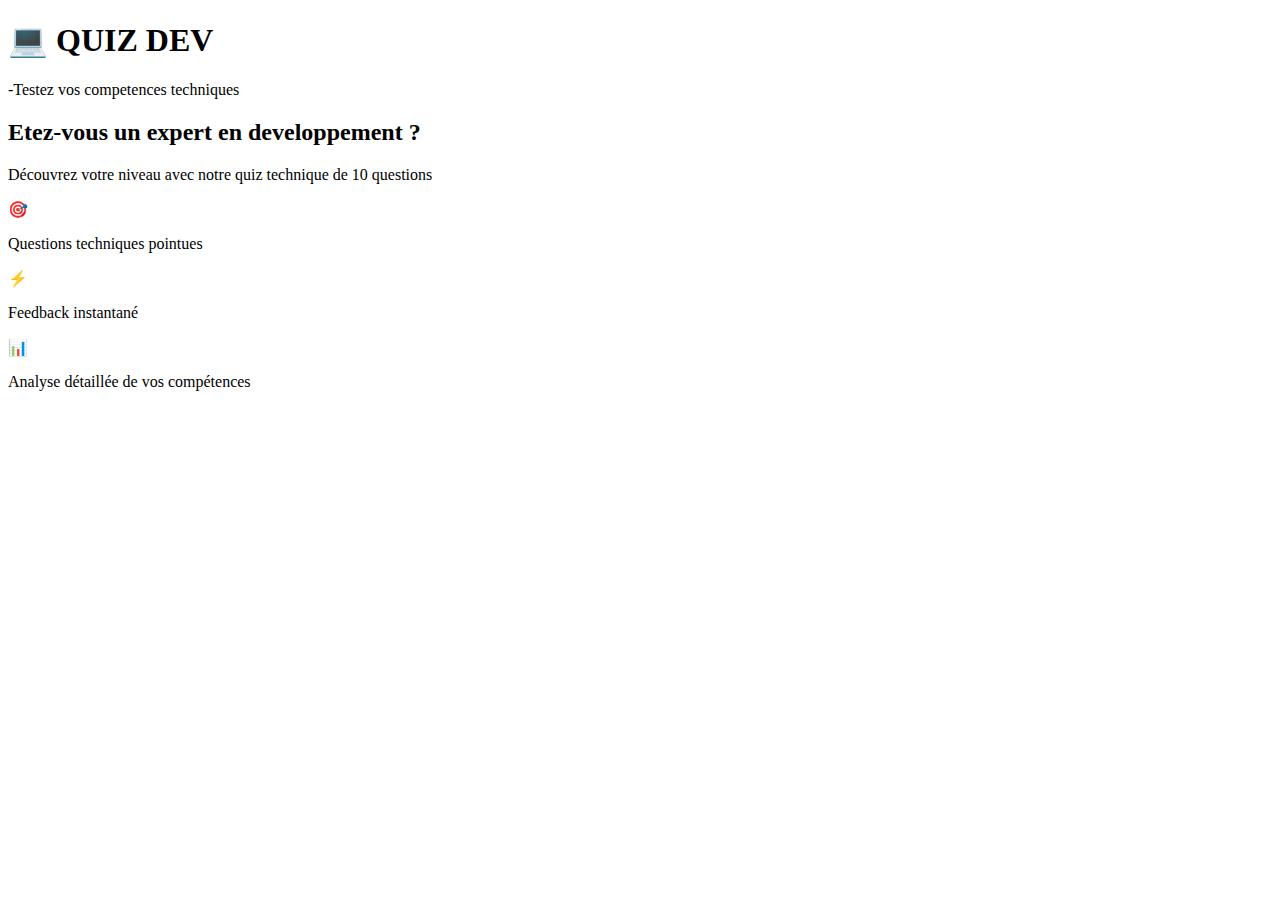
<file: index.html>
<!DOCTYPE html>
<html lang="en">
<head>
    <meta charset="UTF-8">
    <meta name="viewport" content="width=device-width, initial-scale=1.0">
    <title>Quiz Informatique -Testez Vos competence</title>
</head>
<body>
    <div class="container">
        <header class="logo">
            <h1>💻 QUIZ DEV</h1>
            <p>-Testez vos competences techniques</p>
        </header>
        <main class="home-main">
            <section class="hero-section">
                <div class="hero-contennt">
                    <h2>Etez-vous un expert en developpement ?</h2>
                    <p>Découvrez votre niveau avec notre quiz technique de 10 questions</p>
                    <div class="features">
                        <div class="feature">
                            <span>🎯</span>
                            <p>Questions techniques pointues</p>

                        </div>
                        <div class="feature">
                            <span>⚡</span>
                            <p>Feedback instantané</p>

                        </div>
                        <div class="feature">
                            <span>📊</span>
                            <p>Analyse détaillée de vos compétences</p>
                        </div>
                    </div>
                </div>
            </section>
        </main>
    </div>
</body>
</html>
</file>
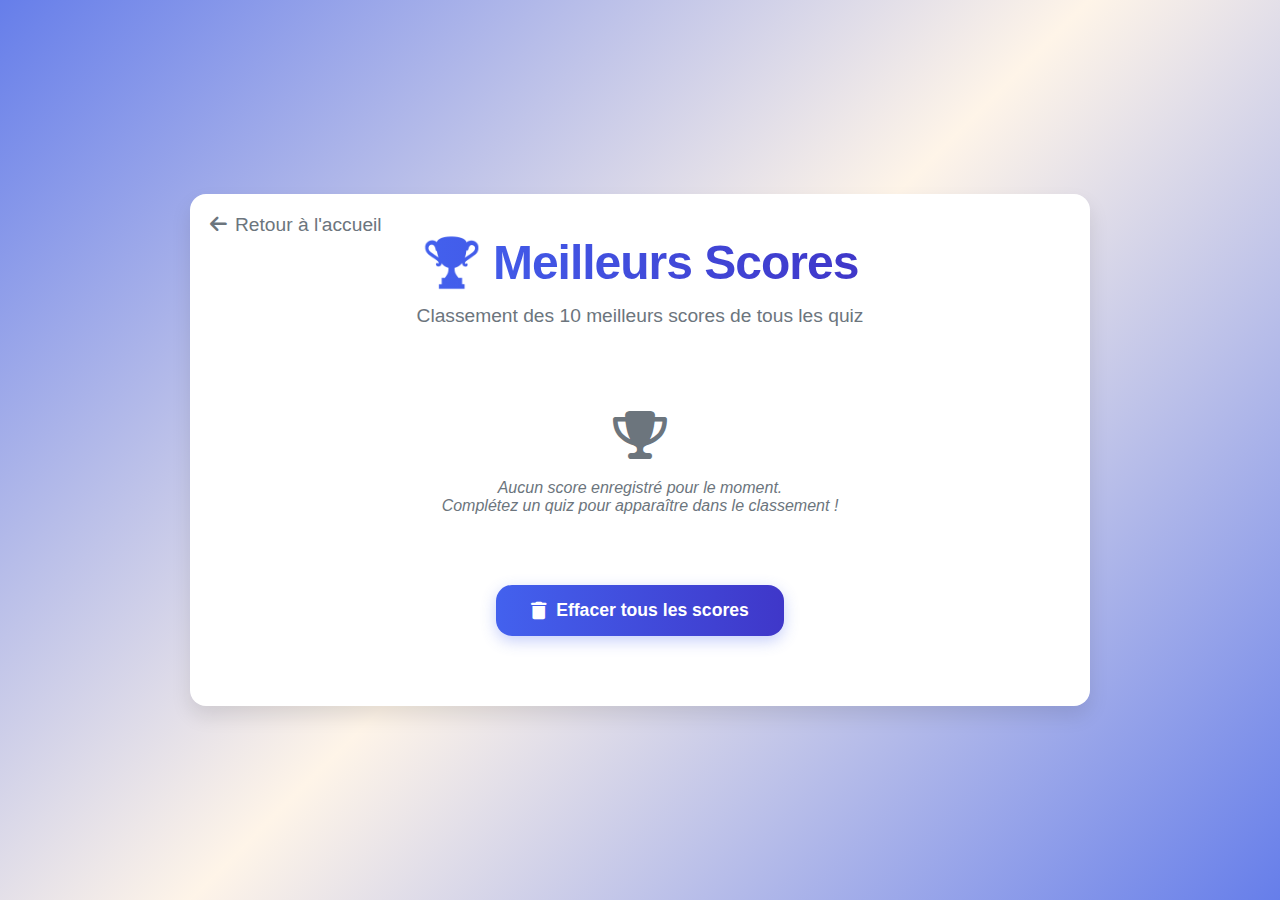
<file: highscores.html>
<!DOCTYPE html>
<html lang="fr">
<head>
    <meta charset="UTF-8">
    <meta name="viewport" content="width=device-width, initial-scale=1.0">
    <title>QuizDev - Meilleurs Scores</title>
    <link rel="stylesheet" href="https://cdnjs.cloudflare.com/ajax/libs/font-awesome/6.4.0/css/all.min.css">
    <link rel="stylesheet" href="style.css">
</head>
<body>
    <div class="container">
        <section id="highscores-page" class="section active fade-in">
            <a href="index.html" class="back-button">
                <i class="fas fa-arrow-left"></i> Retour à l'accueil
            </a>
            
            <h1 class="logo">🏆 Meilleurs Scores</h1>
            <p class="subtitle">Classement des 10 meilleurs scores de tous les quiz</p>
            
            <div id="all-highscores-list" class="highscores-container">
            </div>
            
            <div class="results-buttons" style="margin-top: 30px;">
                <button class="restart-button" id="clear-scores-btn">
                    <i class="fas fa-trash"></i>
                    <span>Effacer tous les scores</span>
                </button>
            </div>
        </section>
    </div>

    <script src="js/highscores.js"></script>
</body>
</html>
</file>
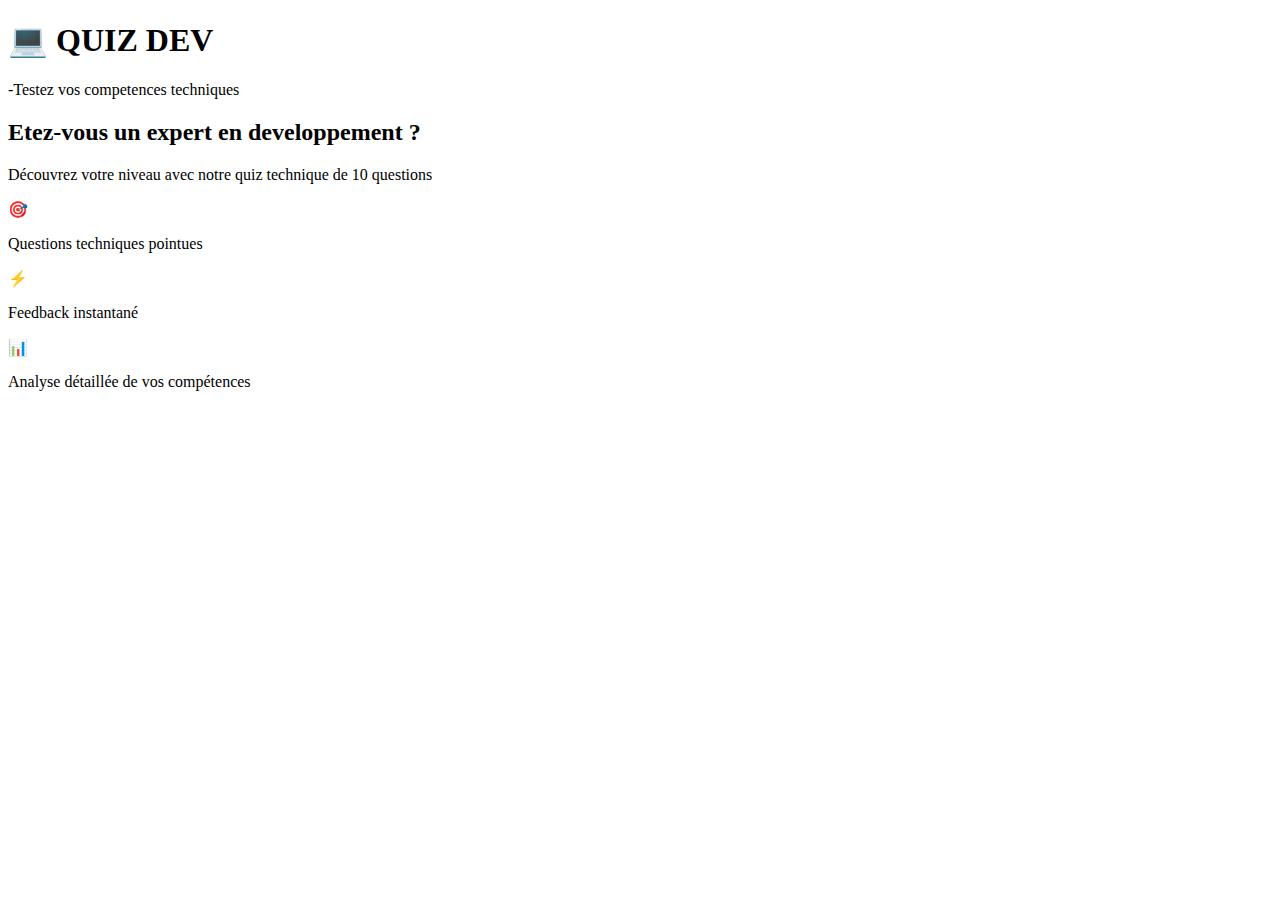
<file: levels.html>
<!DOCTYPE html>
<html lang="fr">
<head>
    <meta charset="UTF-8">
    <meta name="viewport" content="width=device-width, initial-scale=1.0">
    <title>QuizDev - Sélection du niveau</title>
    <link rel="stylesheet" href="https://cdnjs.cloudflare.com/ajax/libs/font-awesome/6.4.0/css/all.min.css">
    <link rel="stylesheet" href="style.css">
</head>
<body>
    <div class="container">
        <section id="level-selection" class="section active fade-in">
            <a href="index.html" class="back-button">
                <i class="fas fa-arrow-left"></i> Retour
            </a>
            <h1 class="logo" id="selected-subject-title">HTML</h1>
            <p class="subtitle">Choisissez le niveau de difficulté pour votre quiz</p>
            
            <div class="level-grid">
                <div class="level-card beginner" data-level="beginner">
                    <div class="level-icon">
                        <i class="fas fa-seedling" style="color: #4cc9f0;"></i>
                    </div>
                    <span class="level-difficulty">Débutant</span>
                    <h3>Niveau Débutant</h3>
                    <p>Idéal pour ceux qui commencent à apprendre. Questions sur les concepts de base.</p>
                    <p><strong>5 questions</strong></p>
                </div>
                
                <div class="level-card intermediate" data-level="intermediate">
                    <div class="level-icon">
                        <i class="fas fa-rocket" style="color: #f8961e;"></i>
                    </div>
                    <span class="level-difficulty">Intermédiaire</span>
                    <h3>Niveau Intermédiaire</h3>
                    <p>Pour ceux qui ont déjà des bases et veulent approfondir leurs connaissances.</p>
                    <p><strong>8 questions</strong></p>
                </div>
                
                <div class="level-card expert" data-level="expert">
                    <div class="level-icon">
                        <i class="fas fa-crown" style="color: #f72585;"></i>
                    </div>
                    <span class="level-difficulty">Expert</span>
                    <h3>Niveau Expert</h3>
                    <p>Défi pour les développeurs expérimentés. Questions complexes et scénarios avancés.</p>
                    <p><strong>10 questions</strong></p>
                </div>
            </div>
        </section>
    </div>

    <script src="js/levels.js"></script>
</body>
</html>
</file>
<file: style.css>
:root {
    --primary: #4361ee;
    --primary-light: #4895ef;
    --secondary: #3f37c9;
    --success: #4cc9f0;
    --danger: #f72585;
    --warning: #f8961e;
    --light: #f8f9fa;
    --dark: #212529;
    --gray: #6c757d;
    --border-radius: 16px;
    --box-shadow: 0 10px 20px rgba(0, 0, 0, 0.1);
    --transition: all 0.4s cubic-bezier(0.175, 0.885, 0.32, 1.275);
}

* {
    margin: 0;
    padding: 0;
    box-sizing: border-box;
    font-family: 'Segoe UI', Tahoma, Geneva, Verdana, sans-serif;
    
}

body {
    min-height: 100vh;
    display: flex;
    justify-content: center;
    align-items: center;
    padding: 20px;
    color: var(--dark);
    background: linear-gradient(135deg, #667eea 0%, rgba(248, 150, 30, 0.1) 50%, #667eea 100%);

}

.container {
    width: 100%;
    max-width: 900px;
    background-color: white;
    border-radius: var(--border-radius);
    box-shadow: var(--box-shadow);
    overflow: hidden;
    position: relative;
}

.section {
    padding: 40px;
    display: flex;
    flex-direction: column;
    align-items: center;
    transition: var(--transition);
    min-height: 500px;
}

.hidden {
    display: none !important;
}

.fade-in {
    animation: fadeIn 0.8s ease-out;
}

.slide-in {
    animation: slideIn 0.6s ease-out;
}

#accueil {
    text-align: center;
}

.logo {
    font-size: 3rem;
    font-weight: 800;
    margin-bottom: 10px;
    background: linear-gradient(90deg, var(--primary), var(--secondary));
    -webkit-background-clip: text;
    background-clip: text;
    color: transparent;
    letter-spacing: -1px;
}

.subtitle {
    color: var(--gray);
    margin-bottom: 40px;
    font-size: 1.2rem;
    max-width: 600px;
    line-height: 1.6;
}

.subject-grid {
    display: grid;
    grid-template-columns: repeat(auto-fit, minmax(220px, 1fr));
    gap: 25px;
    width: 100%;
    margin-top: 20px;
}

.subject-card {
    background-color: white;
    border-radius: var(--border-radius);
    padding: 30px 20px;
    text-align: center;
    cursor: pointer;
    transition: var(--transition);
    box-shadow: var(--box-shadow);
    border: 2px solid transparent;
    position: relative;
    overflow: hidden;
}

.subject-card::before {
    content: '';
    position: absolute;
    top: 0;
    left: 0;
    width: 100%;
    height: 5px;
    background: linear-gradient(90deg, var(--primary), var(--secondary));
    transform: scaleX(0);
    transition: transform 0.3s ease;
}

.subject-card:hover {
    transform: translateY(-10px);
    box-shadow: 0 15px 30px rgba(0, 0, 0, 0.15);
    border-color: var(--primary-light);
}

.subject-card:hover::before {
    transform: scaleX(1);
}

.subject-icon {
    font-size: 3.5rem;
    margin-bottom: 20px;
    transition: var(--transition);
}

.subject-card:hover .subject-icon {
    transform: scale(1.1);
}

.subject-card h3 {
    margin-bottom: 15px;
    color: var(--dark);
    font-size: 1.4rem;
}

.subject-card p {
    color: var(--gray);
    font-size: 0.95rem;
    line-height: 1.5;
}
#level-selection {
    text-align: center;
}

.back-button {
    position: absolute;
    top: 20px;
    left: 20px;
    background: none;
    border: none;
    font-size: 1.2rem;
    color: var(--gray);
    cursor: pointer;
    transition: var(--transition);
    display: flex;
    align-items: center;
    gap: 8px;
}
a {
    text-decoration: none;
    color: inherit;
}
.back-button:hover {
    color: var(--primary);
    transform: translateX(-5px);
}

.level-grid {
    display: grid;
    grid-template-columns: repeat(auto-fit, minmax(250px, 1fr));
    gap: 25px;
    width: 100%;
    margin-top: 30px;
}

.level-card {
    background-color: white;
    border-radius: var(--border-radius);
    padding: 30px 25px;
    text-align: center;
    cursor: pointer;
    transition: var(--transition);
    box-shadow: var(--box-shadow);
    border: 2px solid transparent;
    position: relative;
    overflow: hidden;
}

.level-card::before {
    content: '';
    position: absolute;
    top: 0;
    left: 0;
    width: 100%;
    height: 5px;
    transform: scaleX(0);
    transition: transform 0.3s ease;
}

.level-card.beginner::before {
    background: linear-gradient(90deg, #4cc9f0, #4895ef);
}

.level-card.intermediate::before {
    background: linear-gradient(90deg, #f8961e, #f3722c);
}

.level-card.expert::before {
    background: linear-gradient(90deg, #f72585, #b5179e);
}

.level-card:hover::before {
    transform: scaleX(1);
}

.level-card:hover {
    transform: translateY(-10px);
    box-shadow: 0 15px 30px rgba(0, 0, 0, 0.15);
}

.level-card.beginner:hover {
    border-color: #4cc9f0;
}

.level-card.intermediate:hover {
    border-color: #f8961e;
}

.level-card.expert:hover {
    border-color: #f72585;
}

.level-icon {
    font-size: 2.5rem;
    margin-bottom: 15px;
    transition: var(--transition);
}

.level-card:hover .level-icon {
    transform: scale(1.1);
}

.level-card h3 {
    margin-bottom: 10px;
    color: var(--dark);
    font-size: 1.3rem;
}

.level-card p {
    color: var(--gray);
    font-size: 0.9rem;
    line-height: 1.5;
    margin-bottom: 15px;
}

.level-difficulty {
    display: inline-block;
    padding: 5px 15px;
    border-radius: 20px;
    font-size: 0.8rem;
    font-weight: 600;
    text-transform: uppercase;
    letter-spacing: 0.5px;
}

.beginner .level-difficulty {
    background-color: rgba(76, 201, 240, 0.1);
    color: #4cc9f0;
}

.intermediate .level-difficulty {
    background-color: rgba(248, 150, 30, 0.1);
    color: #f8961e;
}

.expert .level-difficulty {
    background-color: rgba(247, 37, 133, 0.1);
    color: #f72585;
}

.quiz-header {
    display: flex;
    justify-content: space-between;
    width: 100%;
    margin-bottom: 30px;
    align-items: center;
}

.quiz-info {
    display: flex;
    flex-direction: column;
}

.quiz-subject {
    font-size: 1.4rem;
    font-weight: 700;
    color: var(--primary);
}

.quiz-level {
    font-size: 1rem;
    color: var(--gray);
    margin-top: 5px;
}

.question-counter {
    font-weight: 700;
    color: var(--dark);
    font-size: 1.1rem;
    background-color: #f8f9ff;
    padding: 8px 15px;
    border-radius: 20px;
}

.progress-container {
    width: 100%;
    height: 10px;
    background-color: #e9ecef;
    border-radius: 5px;
    margin: 20px 0;
    overflow: hidden;
}

.progress-bar {
    height: 100%;
    background: linear-gradient(90deg, var(--primary-light), var(--primary));
    border-radius: 5px;
    width: 0%;
    transition: width 0.5s ease;
}

.question-text {
    font-size: 1.4rem;
    margin-bottom: 30px;
    text-align: center;
    line-height: 1.6;
    font-weight: 500;
}

.options-container {
    width: 100%;
    display: grid;
    grid-template-columns: 1fr;
    gap: 15px;
    margin-bottom: 30px;
}

.option-button {
    padding: 18px 20px;
    border: 2px solid #e9ecef;
    border-radius: var(--border-radius);
    background-color: white;
    cursor: pointer;
    transition: var(--transition);
    text-align: left;
    font-size: 1.05rem;
    display: flex;
    align-items: center;
}

.option-button:hover:not(:disabled) {
    border-color: var(--primary-light);
    background-color: #f8f9ff;
    transform: translateX(5px);
}

.option-button.correct {
    background-color: #d4edda;
    border-color: #c3e6cb;
    color: #155724;
}

.option-button.wrong {
    background-color: #f8d7da;
    border-color: #f5c6cb;
    color: #721c24;
}

.option-button:disabled {
    cursor: not-allowed;
}

.option-letter {
    display: inline-flex;
    align-items: center;
    justify-content: center;
    width: 30px;
    height: 30px;
    background-color: #e9ecef;
    border-radius: 50%;
    margin-right: 15px;
    font-weight: 700;
    flex-shrink: 0;
}

.option-button.correct .option-letter {
    background-color: #155724;
    color: white;
}

.option-button.wrong .option-letter {
    background-color: #721c24;
    color: white;
}

.next-button {
    background: linear-gradient(90deg, var(--primary), var(--secondary));
    color: white;
    border: none;
    padding: 15px 35px;
    border-radius: var(--border-radius);
    font-size: 1.1rem;
    font-weight: 600;
    cursor: pointer;
    transition: var(--transition);
    align-self: flex-end;
    display: flex;
    align-items: center;
    gap: 10px;
    box-shadow: 0 5px 15px rgba(67, 97, 238, 0.3);
}

.next-button:hover:not(:disabled) {
    transform: translateY(-3px);
    box-shadow: 0 8px 20px rgba(67, 97, 238, 0.4);
}

.next-button:disabled {
    background: var(--gray);
    cursor: not-allowed;
    transform: none;
    box-shadow: none;
}

/* --- Styles de la page de Résultats (Ajustés) --- */
.results-content {
    /* Centrage des éléments enfants */
    display: flex;
    flex-direction: column;
    align-items: center;
    text-align: center;
    width: 100%;
}

.score-circle {
    width: 200px;
    height: 200px;
    border-radius: 50%;
    background: conic-gradient(var(--primary) 0%, #e9ecef 0%);
    display: flex;
    justify-content: center;
    align-items: center;
    margin: 0 auto 30px;
    position: relative;
    box-shadow: 0 10px 30px rgba(0, 0, 0, 0.1);
}

.score-inner {
    width: 160px;
    height: 160px;
    border-radius: 50%;
    background-color: white;
    display: flex;
    flex-direction: column;
    justify-content: center;
    align-items: center;
    box-shadow: var(--box-shadow);
}

.score-value {
    font-size: 3rem;
    font-weight: 800;
    color: var(--primary);
    line-height: 1;
}

.score-total {
    font-size: 1.1rem;
    color: var(--gray);
    margin-top: 5px;
}

.feedback-message {
    font-size: 1.3rem;
    margin: 30px auto; /* Ajout d'auto pour centrer */
    padding: 25px;
    border-radius: var(--border-radius);
    background-color: #f8f9ff;
    line-height: 1.6;
    max-width: 600px;
    text-align: center; /* Assure que le texte interne est centré */
}

.results-buttons {
    display: flex;
    gap: 15px;
    flex-wrap: wrap;
    justify-content: center; /* Centrage des boutons */
    margin-bottom: 30px;
}

.restart-button {
    background: linear-gradient(90deg, var(--primary), var(--secondary));
    color: white;
    border: none;
    padding: 15px 35px;
    border-radius: var(--border-radius);
    font-size: 1.1rem;
    font-weight: 600;
    cursor: pointer;
    transition: var(--transition);
    display: flex;
    align-items: center;
    gap: 10px;
    box-shadow: 0 5px 15px rgba(67, 97, 238, 0.3);
}

.restart-button:hover {
    transform: translateY(-3px);
    box-shadow: 0 8px 20px rgba(67, 97, 238, 0.4);
}


/* Section Meilleurs Scores */
#highscores-section {
    display: flex;
    flex-direction: column;
    align-items: center; /* Centrage des éléments dans la section */
    width: 100%;
}

#highscores-section h2 {
    margin: 30px 0 20px 0;
    font-size: 2rem;
    color: var(--dark);
}

.highscores-table {
    width: 100%;
    max-width: 700px; /* Augmenté pour un meilleur affichage */
    margin: 20px auto; /* Centrage du tableau */
    border-collapse: collapse;
    background: white;
    border-radius: var(--border-radius);
    overflow: hidden;
    box-shadow: var(--box-shadow);
}

.highscores-table th,
.highscores-table td {
    padding: 15px;
    text-align: left;
    border-bottom: 1px solid #e9ecef;
}

.highscores-table th {
    background-color: var(--primary);
    color: white;
    font-weight: 600;
}

.highscores-table tr:last-child td {
    border-bottom: none;
}

.highscores-table tr:hover {
    background-color: #f8f9ff;
}

.score-rank {
    font-weight: 700;
    color: var(--primary);
    text-align: center;
}

.score-value-high {
    font-weight: 700;
    color: #155724; /* Couleur de succès plus foncée */
}

.no-scores {
    text-align: center;
    color: var(--gray);
    font-style: italic;
    padding: 40px;
}

.view-highscores-btn {
    background: linear-gradient(90deg, var(--warning), var(--danger));
    color: white;
    border: none;
    padding: 15px 35px; /* Taille ajustée pour être cohérente */
    border-radius: var(--border-radius);
    font-size: 1.1rem;
    font-weight: 600;
    cursor: pointer;
    transition: var(--transition);
    display: flex;
    align-items: center;
    gap: 10px; /* Espace ajusté pour être cohérent */
    box-shadow: 0 5px 15px rgba(248, 150, 30, 0.3);
}

.view-highscores-btn:hover {
    transform: translateY(-3px);
    box-shadow: 0 8px 20px rgba(248, 150, 30, 0.4);
}

/* Animations */
@keyframes fadeIn {
    from { opacity: 0; }
    to { opacity: 1; }
}

@keyframes slideIn {
    from { transform: translateY(20px); opacity: 0; }
    to { transform: translateY(0); opacity: 1; }
}

@keyframes pulse {
    0% { transform: scale(1); }
    50% { transform: scale(1.05); }
    100% { transform: scale(1); }
}

.pulse {
    animation: pulse 1.5s infinite;
}

/* Media Queries */
@media (max-width: 768px) {
    .section {
        padding: 25px;
    }
    
    .subject-grid, .level-grid {
        grid-template-columns: 1fr;
    }
    
    .quiz-header {
        flex-direction: column;
        gap: 15px;
        align-items: flex-start;
    }
    
    .question-text {
        font-size: 1.2rem;
    }
    
    .score-circle {
        width: 150px;
        height: 150px;
    }
    
    .score-inner {
        width: 120px;
        height: 120px;
    }
    
    .score-value {
        font-size: 2.2rem;
    }

    .results-buttons {
        flex-direction: column;
        align-items: center;
    }
    
    .view-highscores-btn {
        margin-left: 0;
        width: 100%;
        max-width: 300px;
    }

    .restart-button {
        width: 100%;
        max-width: 300px;
    }
    
    .feedback-message {
        font-size: 1.1rem;
        padding: 15px;
    }

    .highscores-table th,
    .highscores-table td {
        padding: 10px;
        font-size: 0.9rem;
    }
}
</file>
